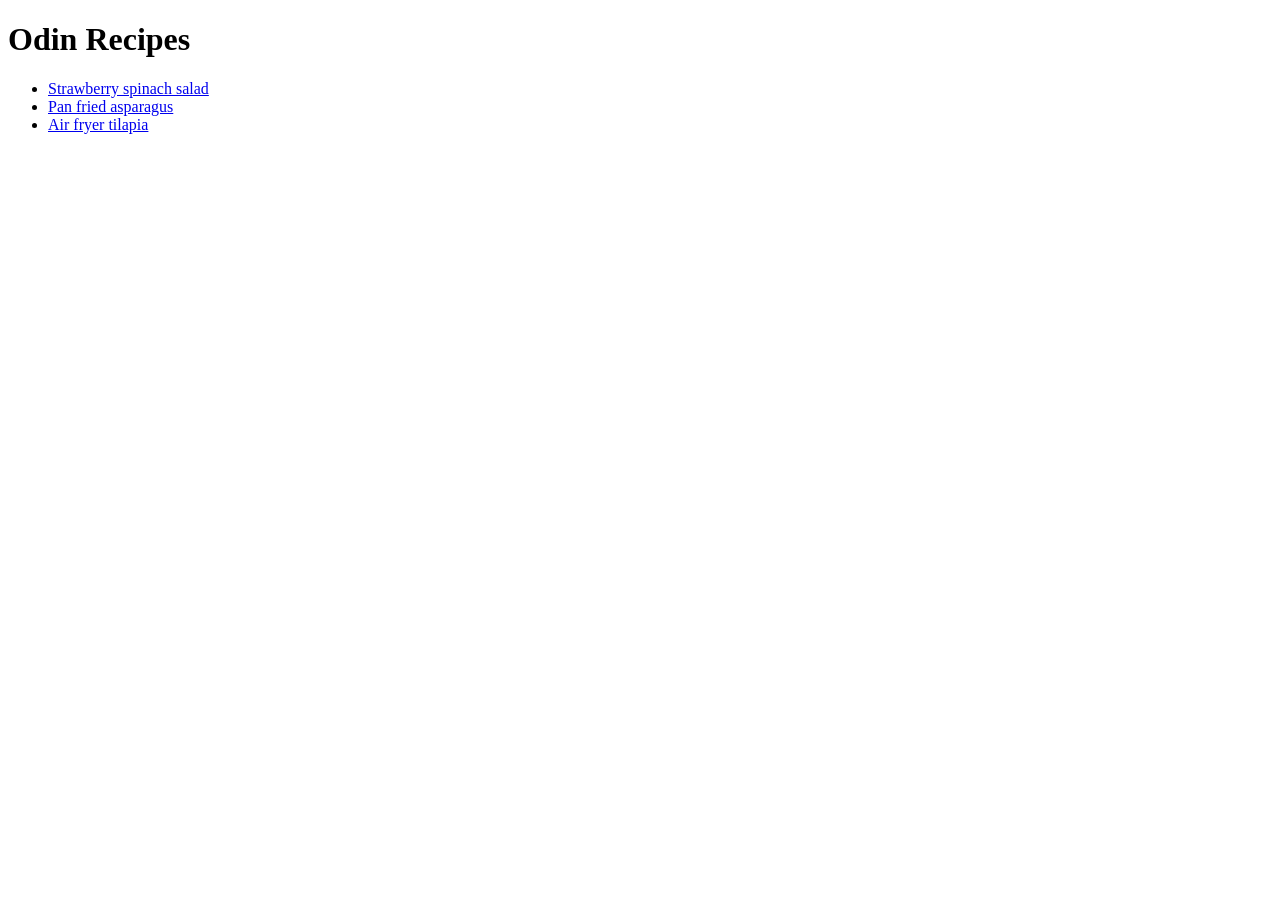
<file: index.html>
<!DOCTYPE html>
<html lang="en">

<head>
    <meta charset="UTF-8">
    <meta http-equiv="X-UA-Compatible" content="IE=edge">
    <meta name="viewport" content="width=device-width, initial-scale=1.0">
    <title>Odin recipes</title>
</head>

<body>
    <h1>Odin Recipes</h1>
    <ul>
        <li>
            <a href="recipes/strawberry-spinach-salad.html">Strawberry spinach salad</a>
        </li>
        <li>
            <a href="recipes/pan-fried-asparagus.html">Pan fried asparagus</a>

        </li>
        <li>
            <a href="recipes/air-fryer-tilapia.html">Air fryer tilapia</a>
        </li>
    </ul>
</body>

</html>
</file>
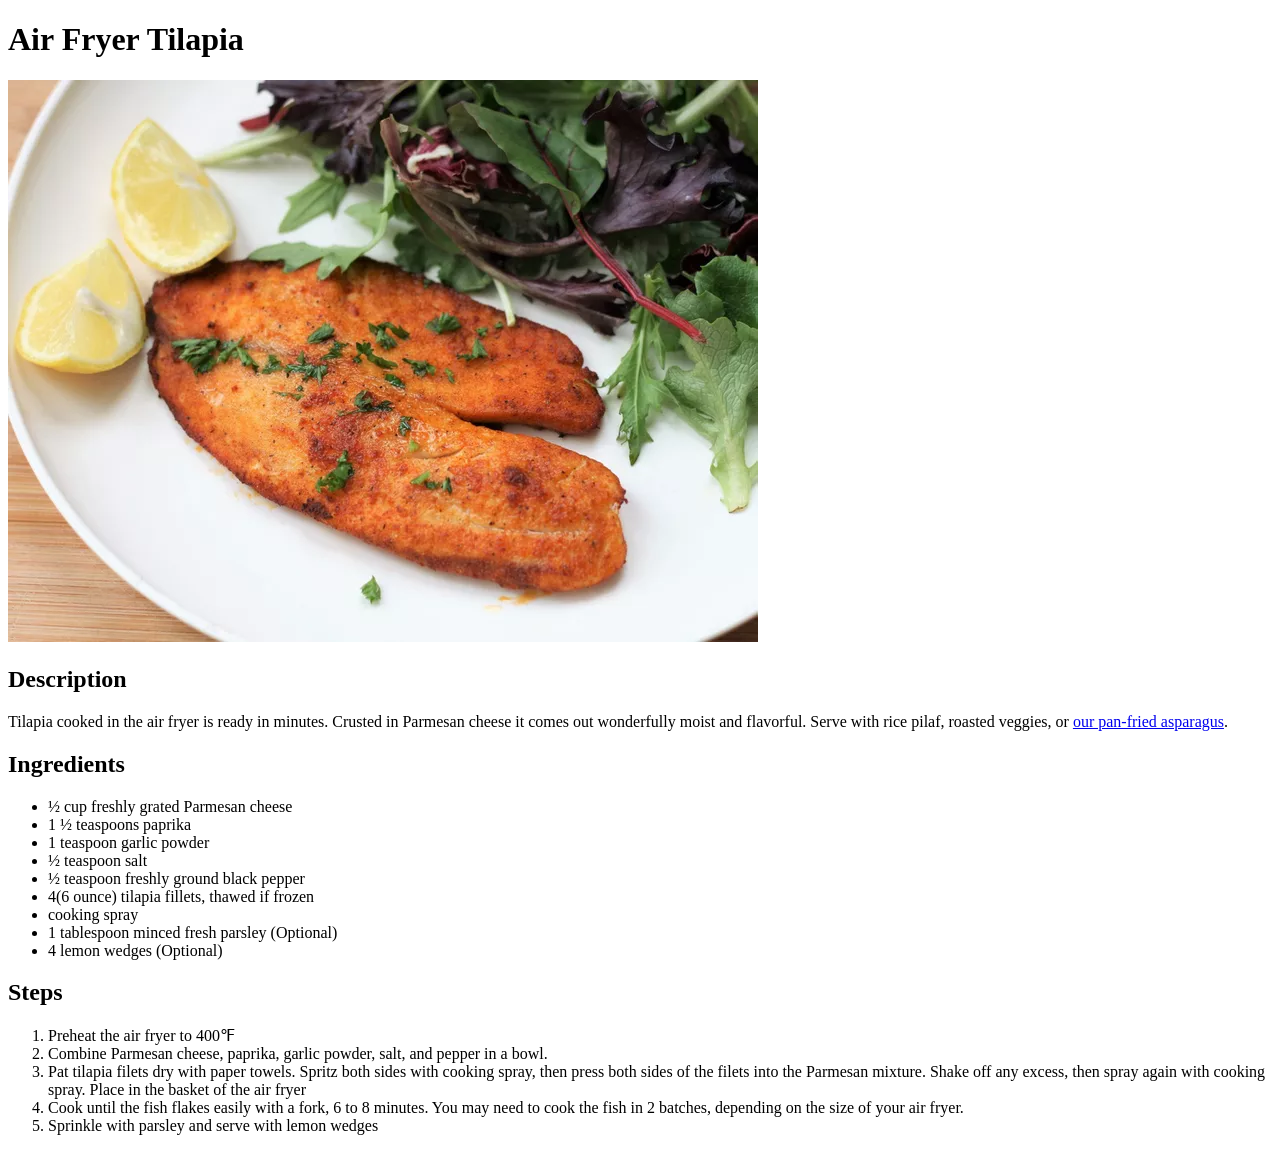
<file: recipes/air-fryer-tilapia.html>
<!DOCTYPE html>
<html lang="en">

<head>
    <meta charset="UTF-8">
    <meta http-equiv="X-UA-Compatible" content="IE=edge">
    <meta name="viewport" content="width=device-width, initial-scale=1.0">
    <title>Air Fryer Tilapia</title>
</head>

<body>
    <h1>Air Fryer Tilapia</h1>
    <img src="../images/air-fryer-tilapia.webp">
    <h2>Description</h2>
    <p>Tilapia cooked in the air fryer is ready in minutes. Crusted in Parmesan cheese it comes out wonderfully moist
        and flavorful. Serve with rice pilaf, roasted veggies, or <a href="pan-fried-asparagus.html">our pan-fried
            asparagus</a>.
    </p>
    <h2>Ingredients</h2>
    <ul>
        <li>&frac12 cup freshly grated Parmesan cheese</li>
        <li>1 &frac12 teaspoons paprika</li>
        <li>1 teaspoon garlic powder</li>
        <li>&frac12 teaspoon salt</li>
        <li>&frac12 teaspoon freshly ground black pepper</li>
        <li>4(6 ounce) tilapia fillets, thawed if frozen</li>
        <li>cooking spray</li>
        <li>1 tablespoon minced fresh parsley (Optional)</li>
        <li>4 lemon wedges (Optional)</li>
    </ul>
    <h2>Steps</h2>
    <ol>
        <li>Preheat the air fryer to 400&#8457;</li>
        <li>Combine Parmesan cheese, paprika, garlic powder, salt, and pepper in a bowl.</li>
        <li>Pat tilapia filets dry with paper towels. Spritz both sides with cooking spray, then press both sides of the
            filets into the Parmesan mixture. Shake off any excess, then spray again with cooking spray. Place in the
            basket of the air fryer</li>
        <li>
            Cook until the fish flakes easily with a fork, 6 to 8 minutes. You may need to cook the fish in 2 batches,
            depending on the size of your air fryer.
        </li>
        <li>Sprinkle with parsley and serve with lemon wedges</li>
    </ol>
</body>

</html>
</file>
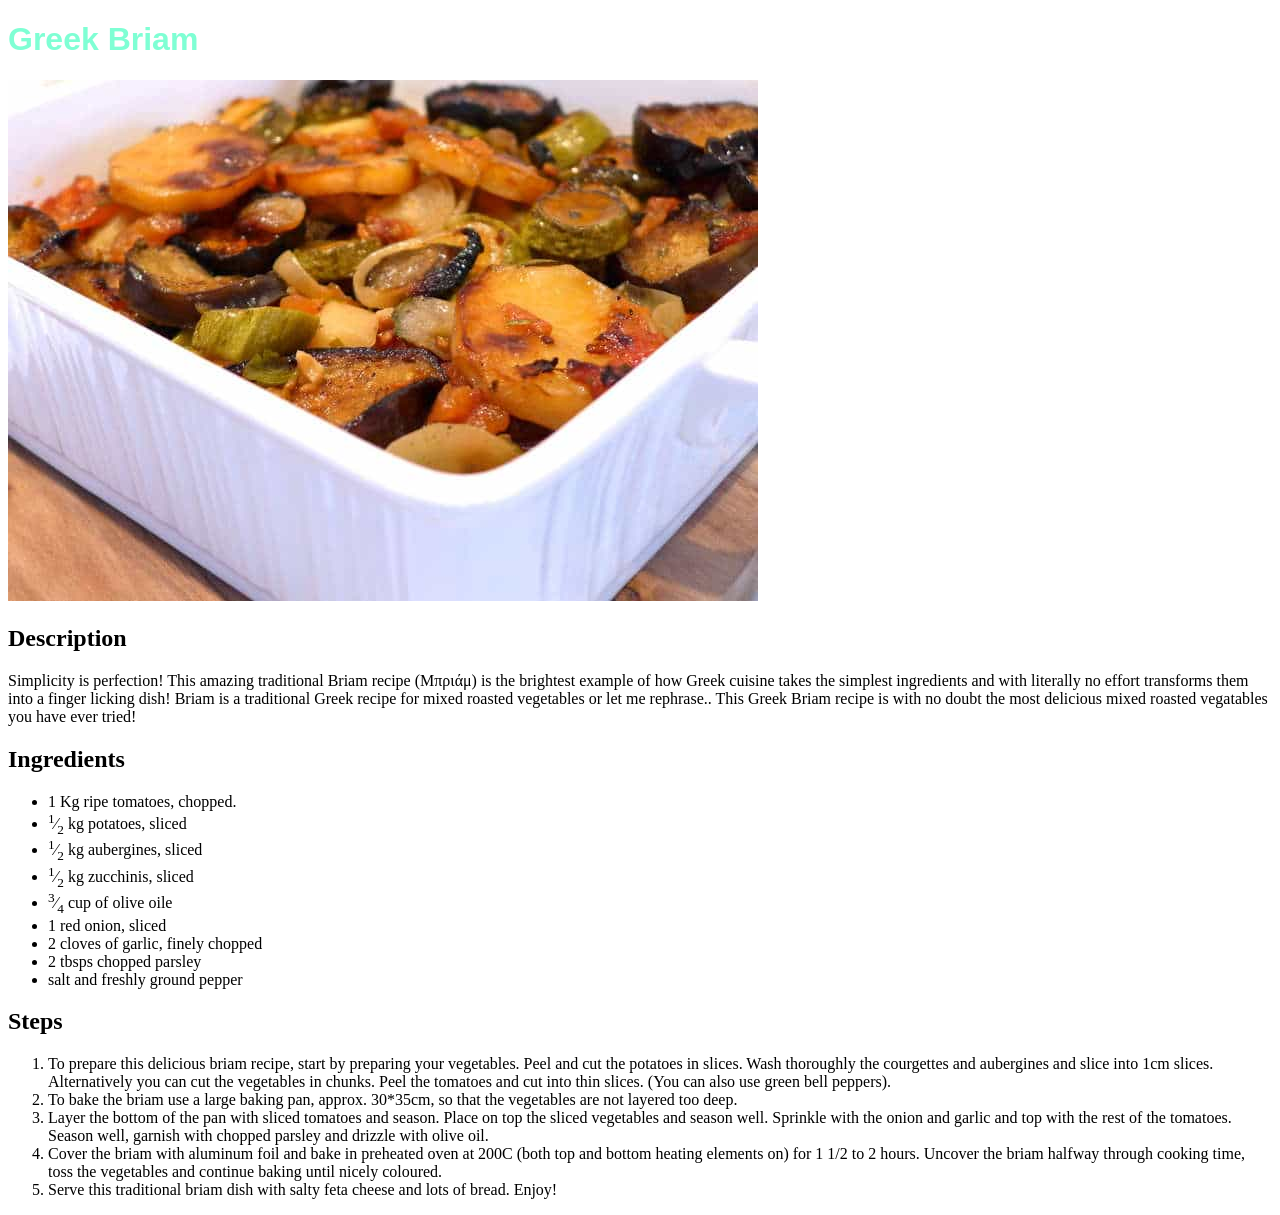
<file: recipes/briam.html>
<!DOCTYPE html>
<html lang="en">

<head>
    <meta charset="UTF-8">
    <meta http-equiv="X-UA-Compatible" content="IE=edge">
    <meta name="viewport" content="width=device-width, initial-scale=1.0">
    <title>Briam</title>
    <link rel="stylesheet" type="text/css" href="../styles.css">
</head>

<body>
    <!-- Recipe and picture obtained from https://www.mygreekdish.com/recipe/briam-recipe-greek-mixed-roasted-vegetables/-->
    <h1>Greek Briam</h1>
    <img src="../images/greek-briam.jpg" alt="A picture of Greek Briam">
    <h2>Description</h2>
    <p>Simplicity is perfection! This amazing traditional Briam recipe (Μπριάμ) is the brightest example of how Greek
        cuisine takes the simplest ingredients and with literally no effort transforms them into a finger licking dish!
        Briam is a traditional Greek recipe for mixed roasted vegetables or let me rephrase.. This Greek Briam recipe is
        with no doubt the most delicious mixed roasted vegatables you have ever tried!</p>
    <h2>Ingredients</h2>

    <ul>
        <li>1 Kg ripe tomatoes, chopped.</li>
        <li><sup>1</sup>&frasl;<sub>2</sub> kg potatoes, sliced</li>
        <li><sup>1</sup>&frasl;<sub>2</sub> kg aubergines, sliced</li>
        <li><sup>1</sup>&frasl;<sub>2</sub> kg zucchinis, sliced</li>
        <li><sup>3</sup>&frasl;<sub>4</sub> cup of olive oile</li>
        <li>1 red onion, sliced</li>
        <li>2 cloves of garlic, finely chopped</li>
        <li>2 tbsps chopped parsley</li>
        <li>salt and freshly ground pepper</li>
    </ul>
    <h2>Steps</h2>
    <ol>


        <li>
            To prepare this delicious briam recipe, start by preparing your vegetables. Peel and cut the potatoes in
            slices.
            Wash thoroughly the courgettes and aubergines and slice into 1cm slices. Alternatively you can cut the
            vegetables in chunks. Peel the tomatoes and cut into thin slices. (You can also use green bell peppers).
        </li>
        <li>
            To bake the briam use a large baking pan, approx. 30*35cm, so that the vegetables are not layered too deep.
        </li>
        <li>
            Layer the bottom of the pan with sliced tomatoes and season. Place on top the sliced vegetables and season
            well.
            Sprinkle with the onion and garlic and top with the rest of the tomatoes. Season well, garnish with chopped
            parsley and drizzle with olive oil.
        </li>
        <li>
            Cover the briam with aluminum foil and bake in preheated oven at 200C (both top and bottom heating elements
            on)
            for 1 1/2 to 2 hours. Uncover the briam halfway through cooking time, toss the vegetables and continue
            baking
            until nicely coloured.
        </li>
        <li>
            Serve this traditional briam dish with salty feta cheese and lots of bread. Enjoy!
        </li>
    </ol>


</body>

</html>
</file>
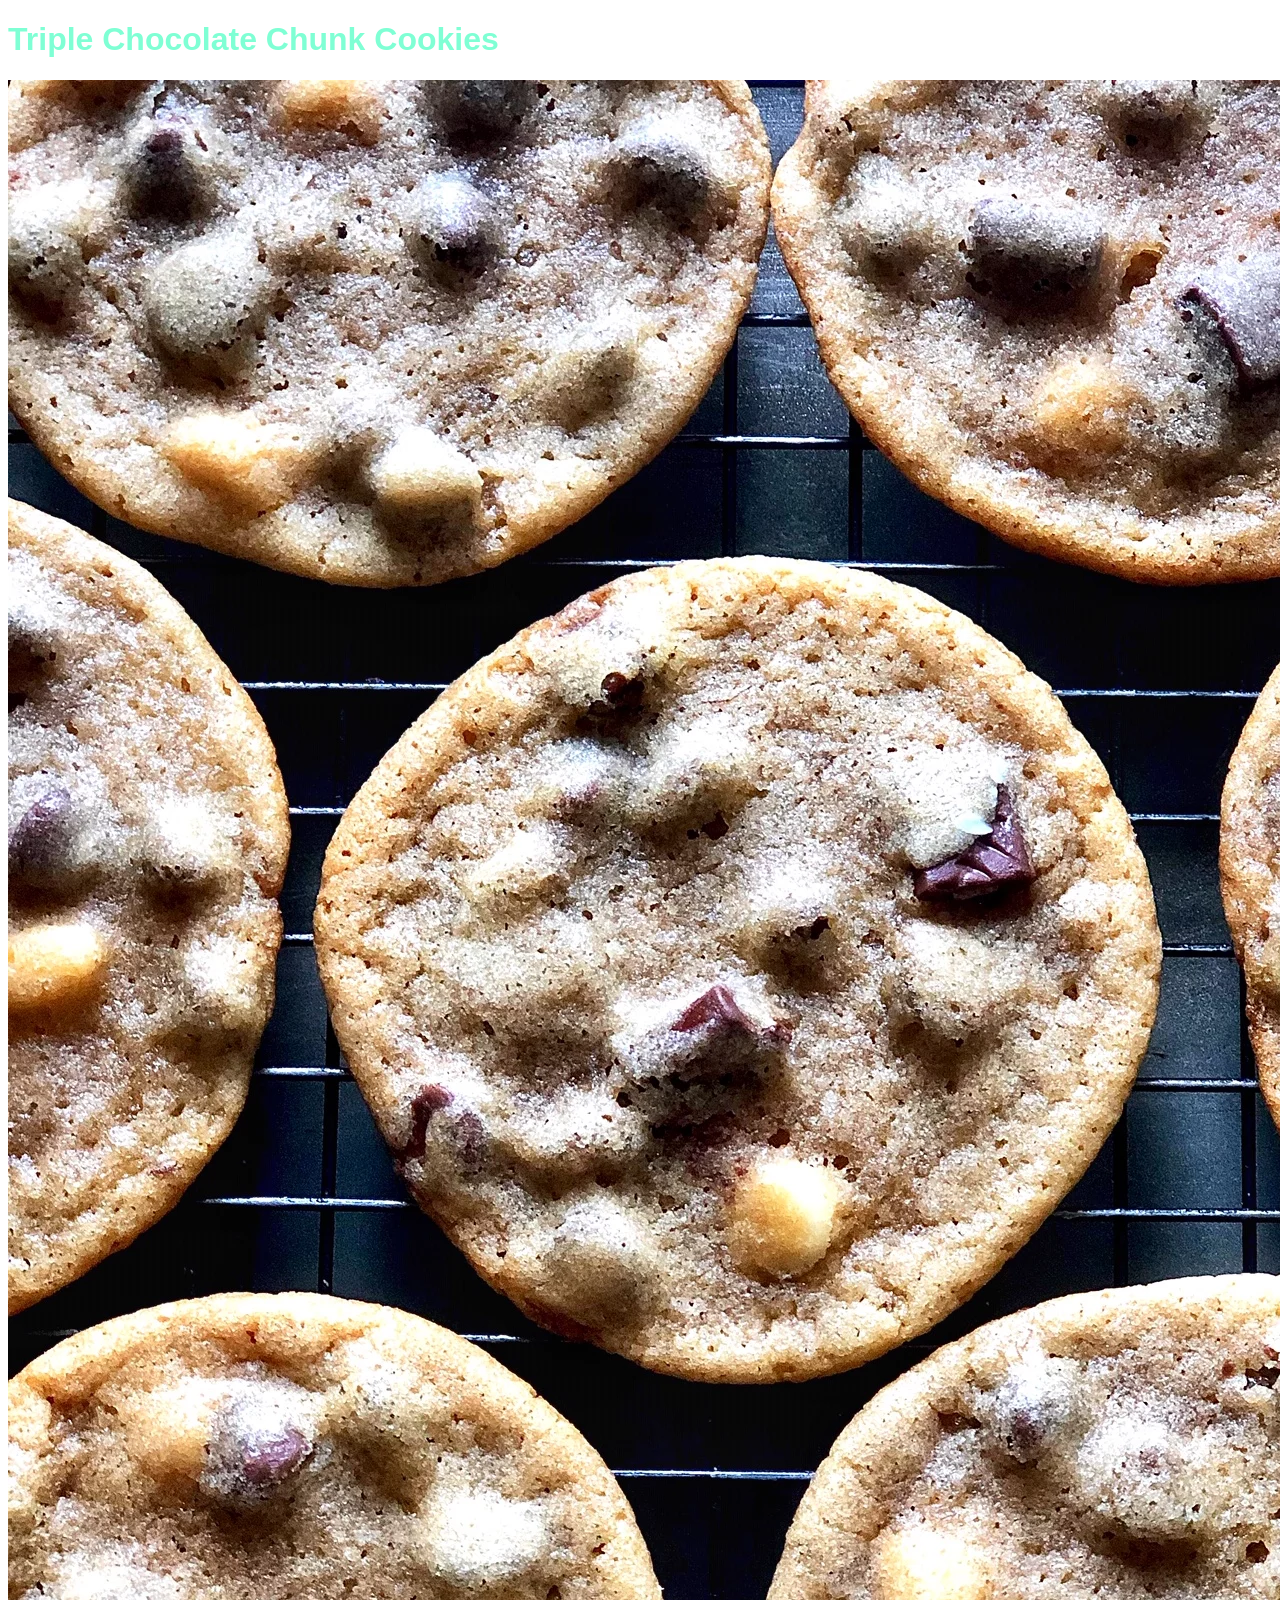
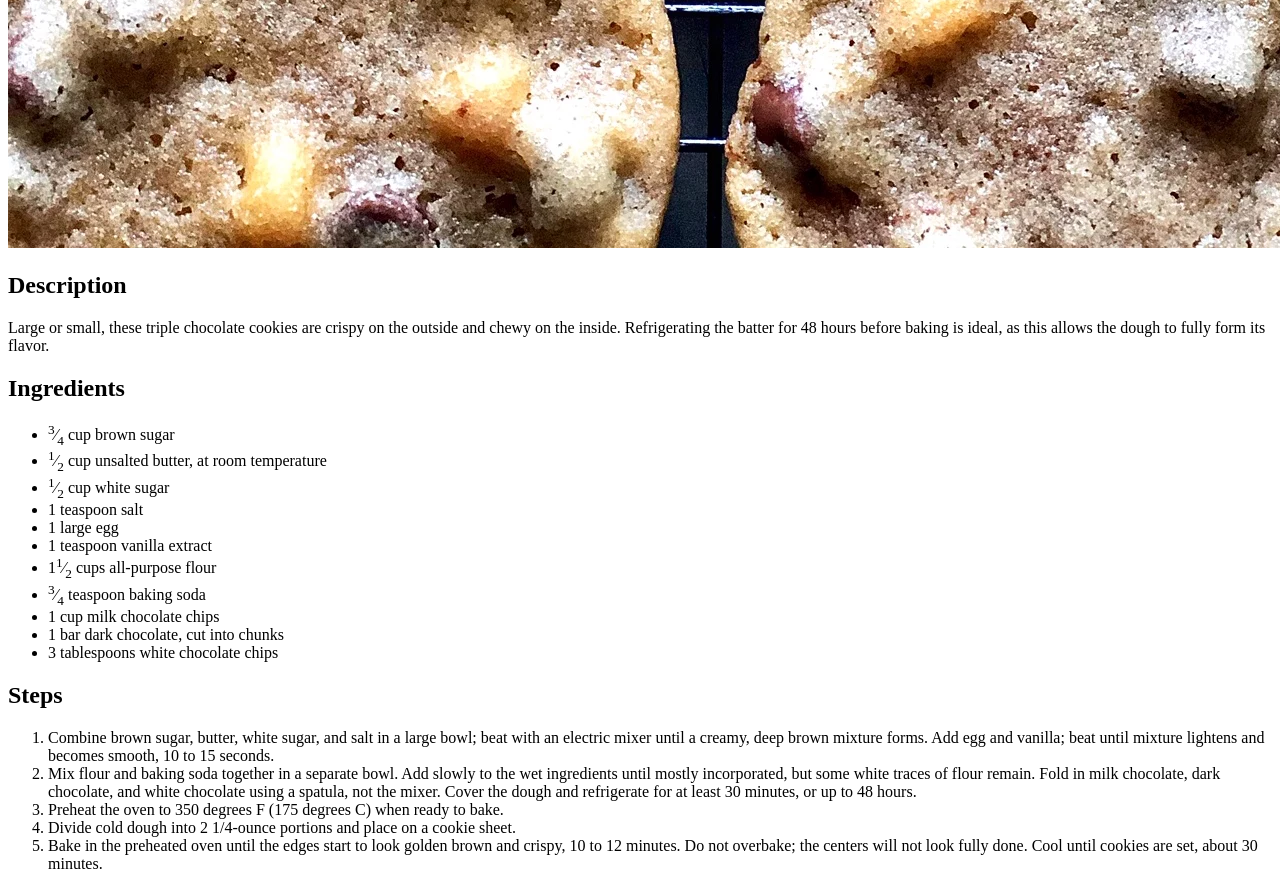
<file: recipes/chocolate-chunk-cookies.html>
<!DOCTYPE html>
<html lang="en">

<head>
    <meta charset="UTF-8">
    <meta http-equiv="X-UA-Compatible" content="IE=edge">
    <meta name="viewport" content="width=device-width, initial-scale=1.0">
    <title>Triple Chocolate Chunk Cookies</title>
    <link rel="stylesheet" type="text/css" href="../styles.css">
</head>

<body>
    <h1>Triple Chocolate Chunk Cookies</h1>
    <img src="../images/cookies.jpg" alt="Cookies on a pan">
    <h2>Description</h2>
    <p>
        Large or small, these triple chocolate cookies are crispy on the outside and chewy on the inside. Refrigerating
        the batter for 48 hours before baking is ideal, as this allows the dough to fully form its flavor.
    </p>
    <h2>Ingredients</h2>
    <ul>
        <li><sup>3</sup>&frasl;<sub>4</sub> cup brown sugar</li>
        <li><sup>1</sup>&frasl;<sub>2</sub> cup unsalted butter, at room temperature</li>
        <li><sup>1</sup>&frasl;<sub>2</sub> cup white sugar</li>
        <li>1 teaspoon salt</li>
        <li>1 large egg</li>
        <li>1 teaspoon vanilla extract</li>
        <li>1<sup>1</sup>&frasl;<sub>2</sub> cups all-purpose flour</li>
        <li><sup>3</sup>&frasl;<sub>4</sub> teaspoon baking soda</li>
        <li>1 cup milk chocolate chips</li>
        <li>1 bar dark chocolate, cut into chunks</li>
        <li>3 tablespoons white chocolate chips</li>
    </ul>
    <h2>Steps</h2>
    <ol>
        <li>
            Combine brown sugar, butter, white sugar, and salt in a large bowl; beat with an electric mixer until a
            creamy, deep brown mixture forms. Add egg and vanilla; beat until mixture lightens and becomes smooth, 10 to
            15 seconds.
        </li>
        <li>
            Mix flour and baking soda together in a separate bowl. Add slowly to the wet ingredients until mostly
            incorporated, but some white traces of flour remain. Fold in milk chocolate, dark chocolate, and white
            chocolate using a spatula, not the mixer. Cover the dough and refrigerate for at least 30 minutes, or up to
            48 hours.
        </li>
        <li>
            Preheat the oven to 350 degrees F (175 degrees C) when ready to bake.
        </li>
        <li>
            Divide cold dough into 2 1/4-ounce portions and place on a cookie sheet.
        </li>
        <li>
            Bake in the preheated oven until the edges start to look golden brown and crispy, 10 to 12 minutes. Do not
            overbake; the centers will not look fully done. Cool until cookies are set, about 30 minutes.
        </li>

    </ol>


</body>

</html>
</file>
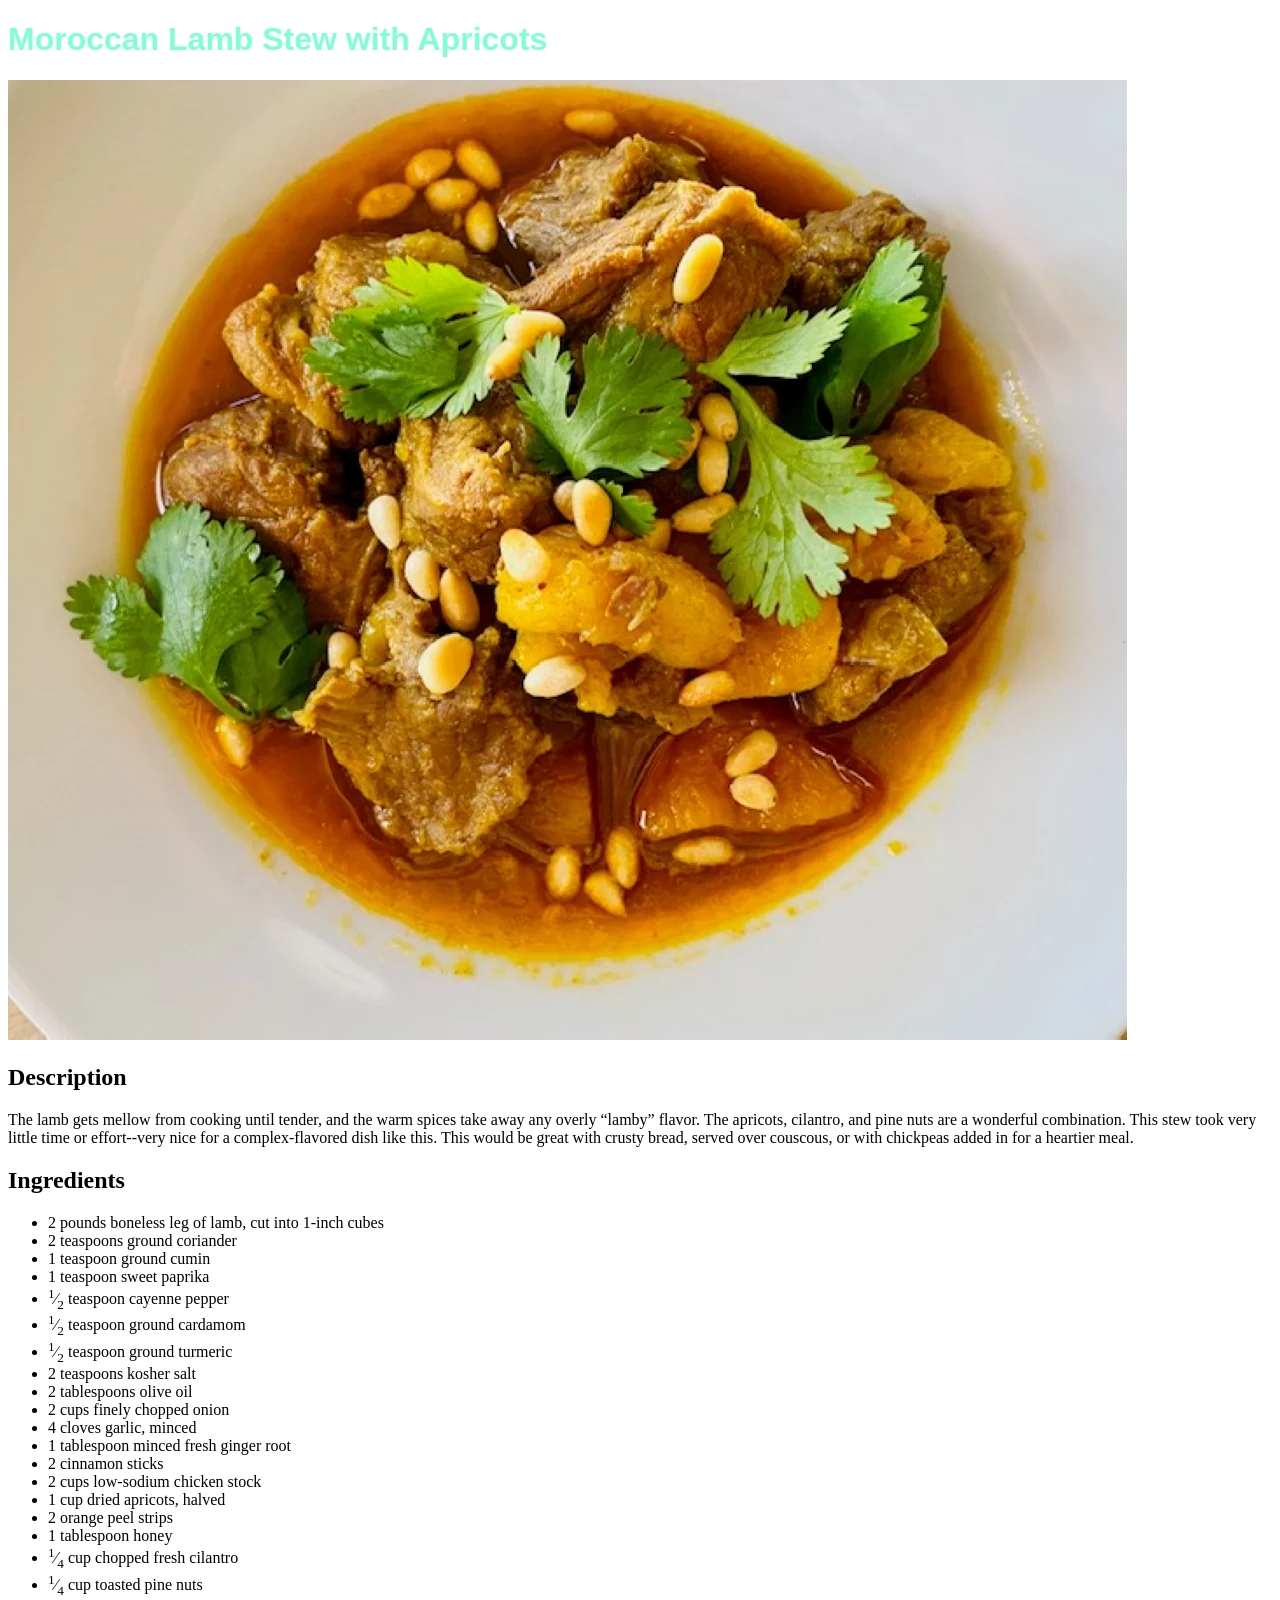
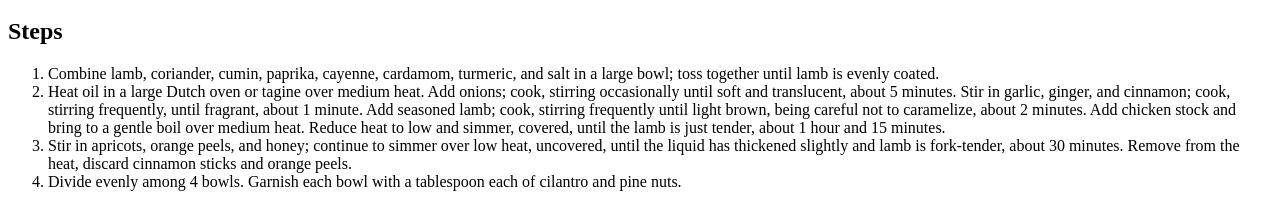
<file: recipes/moroccan-lamb-stew.html>
<!DOCTYPE html>
<html lang="en">

<head>
    <meta charset="UTF-8">
    <meta http-equiv="X-UA-Compatible" content="IE=edge">
    <meta name="viewport" content="width=device-width, initial-scale=1.0">
    <title>Moroccan Lamb Stew</title>
    <link rel="stylesheet" type="text/css" href="../styles.css">
</head>

<body>
    <h1>Moroccan Lamb Stew with Apricots</h1>
    <img src="../images/moroccan-lamb-stew.jpg" alt="Moroccan lamb stew bowl">
    <h2>Description</h2>
    <p>
        The lamb gets mellow from cooking until tender, and the warm spices take away any overly “lamby” flavor. The
        apricots, cilantro, and pine nuts are a wonderful combination. This stew took very little time or effort--very
        nice for a complex-flavored dish like this. This would be great with crusty bread, served over couscous, or with
        chickpeas added in for a heartier meal.
    </p>
    <h2>Ingredients</h2>
    <ul>
        <li>2 pounds boneless leg of lamb, cut into 1-inch cubes</li>
        <li>2 teaspoons ground coriander</li>
        <li>1 teaspoon ground cumin</li>
        <li>1 teaspoon sweet paprika</li>
        <li><sup>1</sup>&frasl;<sub>2</sub> teaspoon cayenne pepper</li>
        <li><sup>1</sup>&frasl;<sub>2</sub> teaspoon ground cardamom</li>
        <li><sup>1</sup>&frasl;<sub>2</sub> teaspoon ground turmeric</li>
        <li>2 teaspoons kosher salt</li>
        <li>2 tablespoons olive oil</li>
        <li>2 cups finely chopped onion</li>
        <li>4 cloves garlic, minced</li>
        <li>1 tablespoon minced fresh ginger root</li>
        <li>2 cinnamon sticks</li>
        <li>2 cups low-sodium chicken stock</li>
        <li>1 cup dried apricots, halved</li>
        <li>2 orange peel strips</li>
        <li>1 tablespoon honey</li>
        <li><sup>1</sup>&frasl;<sub>4</sub> cup chopped fresh cilantro</li>
        <li><sup>1</sup>&frasl;<sub>4</sub> cup toasted pine nuts</li>
    </ul>
    <h2>Steps</h2>
    <ol>
        <li>
            Combine lamb, coriander, cumin, paprika, cayenne, cardamom, turmeric, and salt in a large bowl; toss
            together until lamb is evenly coated.
        </li>
        <li>
            Heat oil in a large Dutch oven or tagine over medium heat. Add onions; cook, stirring occasionally until
            soft and translucent, about 5 minutes. Stir in garlic, ginger, and cinnamon; cook, stirring frequently,
            until fragrant, about 1 minute. Add seasoned lamb; cook, stirring frequently until light brown, being
            careful not to caramelize, about 2 minutes. Add chicken stock and bring to a gentle boil over medium heat.
            Reduce heat to low and simmer, covered, until the lamb is just tender, about 1 hour and 15 minutes.
        </li>
        <li>
            Stir in apricots, orange peels, and honey; continue to simmer over low heat, uncovered, until the liquid has
            thickened slightly and lamb is fork-tender, about 30 minutes. Remove from the heat, discard cinnamon sticks
            and orange peels.
        </li>
        <li>
            Divide evenly among 4 bowls. Garnish each bowl with a tablespoon each of cilantro and pine nuts.
        </li>

    </ol>

</body>

</html>
</file>
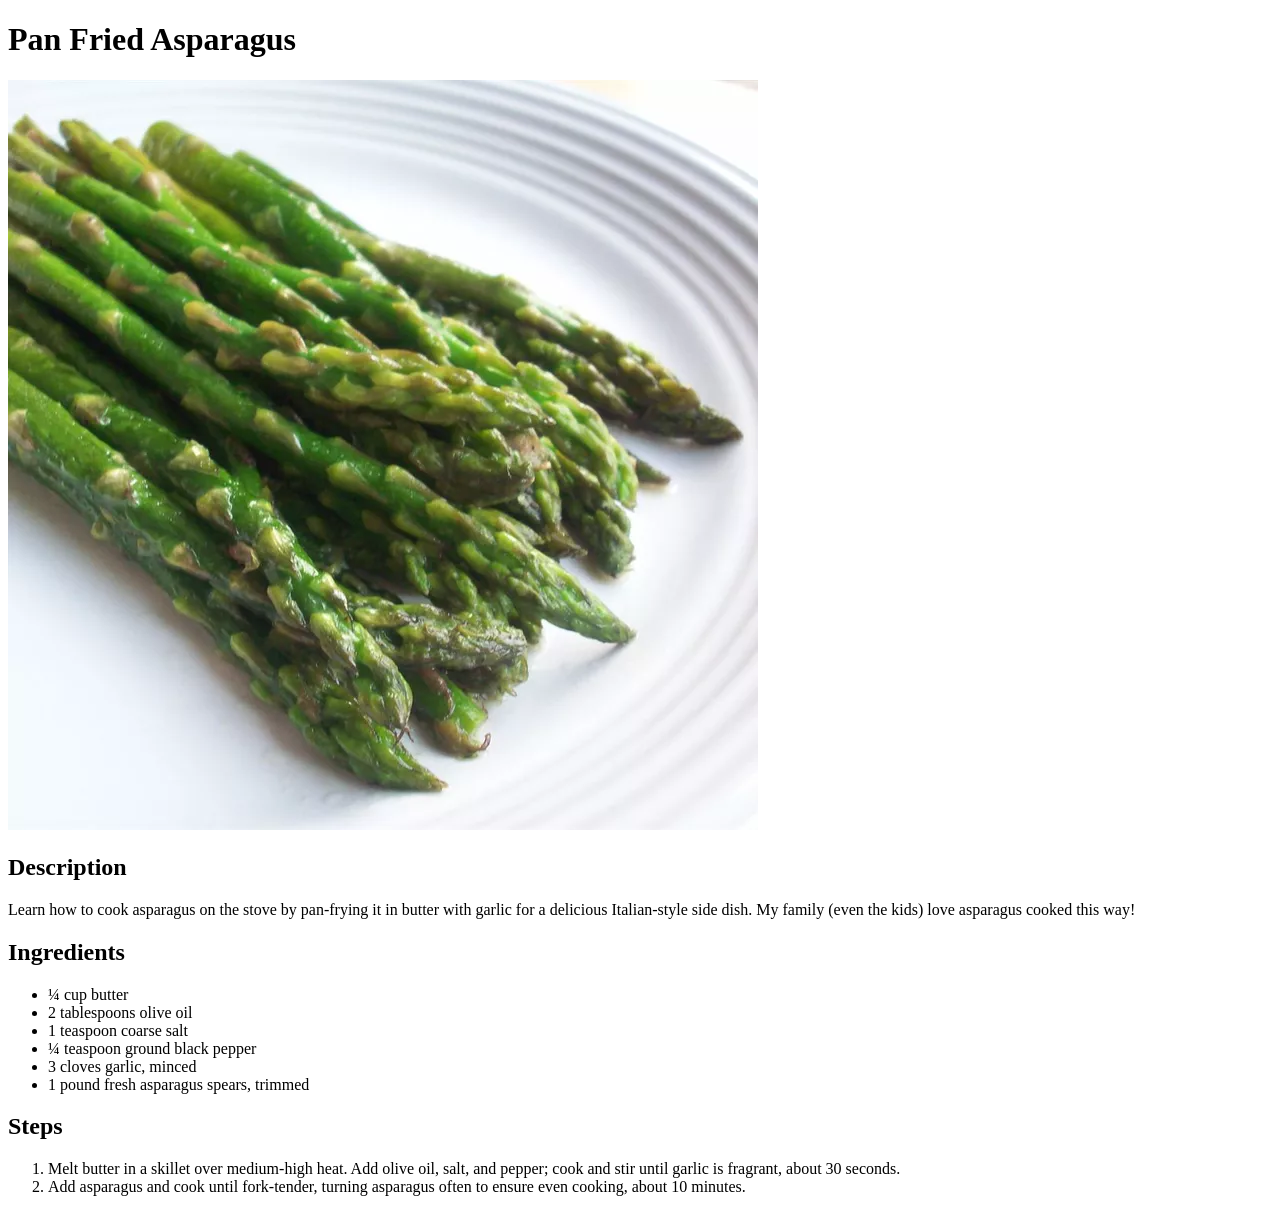
<file: recipes/pan-fried-asparagus.html>
<!DOCTYPE html>
<html lang="en">

<head>
    <meta charset="UTF-8">
    <meta http-equiv="X-UA-Compatible" content="IE=edge">
    <meta name="viewport" content="width=device-width, initial-scale=1.0">
    <title>Pan Fried Asparagus</title>
</head>

<body>
    <h1>Pan Fried Asparagus</h1>
    <img src="../images/pan-fried-asparagus.webp" alt="Pan fried asparagus, served on a plate">
    <h2>Description</h2>
    <p>Learn how to cook asparagus on the stove by pan-frying it in butter with garlic for a delicious Italian-style
        side dish. My family (even the kids) love asparagus cooked this way!
    </p>
    <h2>Ingredients</h2>
    <ul>
        <li>&frac14 cup butter</li>
        <li>2 tablespoons olive oil</li>
        <li>1 teaspoon coarse salt</li>
        <li>&frac14 teaspoon ground black pepper</li>
        <li>3 cloves garlic, minced</li>
        <li>1 pound fresh asparagus spears, trimmed</li>

    </ul>
    <h2>Steps</h2>
    <ol>
        <li>Melt butter in a skillet over medium-high heat. Add olive oil, salt, and pepper; cook and stir until garlic
            is fragrant, about 30 seconds.</li>
        <li>Add asparagus and cook until fork-tender, turning asparagus often to ensure even cooking, about 10 minutes.
        </li>
    </ol>

</body>

</html>
</file>
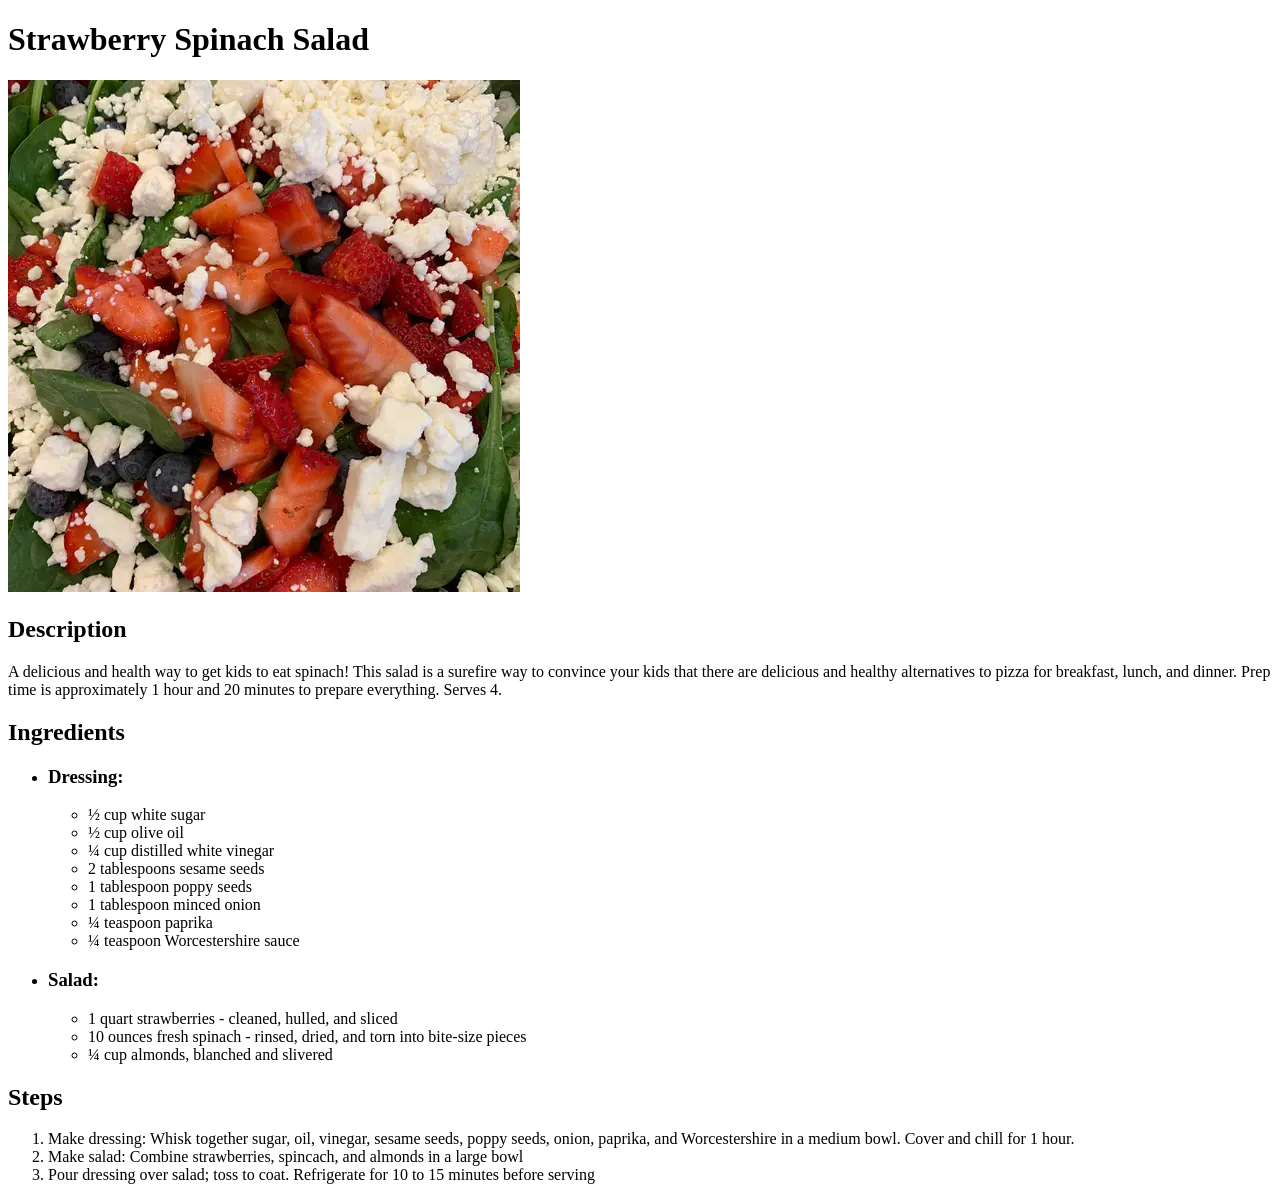
<file: recipes/strawberry-spinach-salad.html>
<!DOCTYPE html>
<html lang="en">

<head>
    <meta charset="UTF-8">
    <meta http-equiv="X-UA-Compatible" content="IE=edge">
    <meta name="viewport" content="width=device-width, initial-scale=1.0">
    <title>Strawberry Spinach Salad</title>
</head>

<body>
    <h1>Strawberry Spinach Salad</h1>
    <img src="../images/strawberry-spinach-salad.webp" alt="Strawberry spinach salad served in a bowl">
    <h2>Description</h2>
    <p>
        A delicious and health way to get kids to eat spinach! This salad is a surefire way to convince your kids that
        there
        are delicious and healthy alternatives to pizza for breakfast, lunch, and dinner. Prep time is approximately 1
        hour
        and 20 minutes to prepare everything. Serves 4.
    </p>
    <h2>Ingredients</h2>
    <ul>
        <li>
            <h3>Dressing:</h3>
            <ul>
                <li>&frac12; cup white sugar</li>
                <li>&frac12 cup olive oil</li>
                <li>&frac14 cup distilled white vinegar</li>
                <li>2 tablespoons sesame seeds</li>
                <li>1 tablespoon poppy seeds</li>
                <li>1 tablespoon minced onion</li>
                <li>&frac14 teaspoon paprika</li>
                <li>&frac14 teaspoon Worcestershire sauce</li>
            </ul>
        </li>
        <li>
            <h3>Salad:</h3>
            <ul>
                <li>1 quart strawberries - cleaned, hulled, and sliced</li>
                <li>10 ounces fresh spinach - rinsed, dried, and torn into bite-size pieces</li>
                <li>&frac14 cup almonds, blanched and slivered</li>
            </ul>
        </li>
    </ul>
    <h2>Steps</h2>
    <ol>
        <li>Make dressing: Whisk together sugar, oil, vinegar, sesame seeds, poppy seeds, onion, paprika, and
            Worcestershire in a medium bowl. Cover and chill for 1 hour.</li>
        <li>Make salad: Combine strawberries, spincach, and almonds in a large bowl</li>
        <li>Pour dressing over salad; toss to coat. Refrigerate for 10 to 15 minutes before serving</li>

    </ol>
</body>

</html>
</file>
<file: styles.css>
h1{
    font-size: 32px;
    font-weight: 900;
    font-family: 'Gill Sans', 'Gill Sans MT', Calibri, 'Trebuchet MS', sans-serif;
    color: aquamarine;
}
</file>
